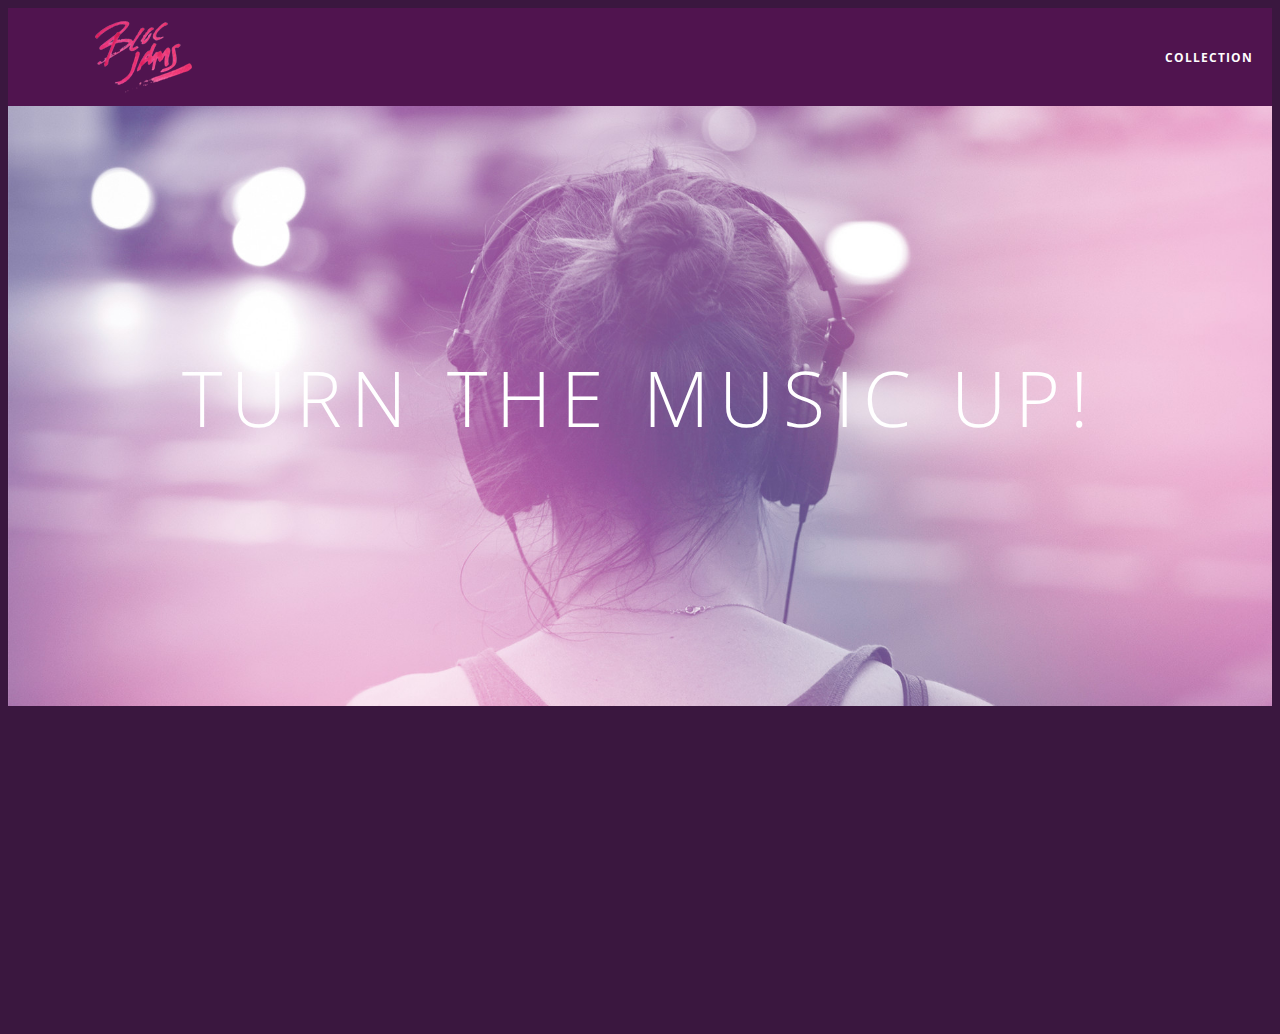
<file: index.html>
<!DOCTYPE html>
<html>
    <head>
        <title>Bloc Jams</title>
        <meta name="viewport" content="width=device-width, initial-scale=1">
        <link rel="stylesheet" type="text/css" href="http://fonts.googleapis.com/css?family=Open+Sans:400,800,600,700,300">
         <link rel="stylesheet" type="text/css" href="http://code.ionicframework.com/ionicons/2.0.1/css/ionicons.min.css">
        <link rel="stylesheet" type="text/css" href="styles/normalize.css">
        <link rel="stylesheet" type="text/css" href="styles/main.css">
        <link rel="stylesheet" type="text/css" href="styles/landing.css">
    </head>
    <body class="landing">
        <nav class="navbar"> <!-- navigation bar -->
            <a href="index.html" class="logo">
                <img src="assets/images/bloc_jams_logo.png" alt="bloc jams logo" class="logo">
            </a>
            <div class="links-container">
                 <a href="collection.html" class="navbar-link">collection</a>
            </div>
        </nav>
        <section class="hero-content"> <!-- hero content -->
            <h1 class="hero-title">Turn the music up!</h1>
        </section>
        <section class="selling-points container"> <!-- selling points -->
            <div class="point column third">
                <span class="ion-music-note"></span>
                <h5 class="point-title">Choose your music</h5>
                <p class="point-description">The world is full of music; why should you have to listen to music that someone else chose?</p>
            </div>
            <div class="point column third">
                <span class="ion-radio-waves"></span>
                <h5 class="point-title">Unlimited, streaming, ad-free</h5>
                <p class="point-description">No arbitrary limits. No distractions.</p>
            </div>
            <div class="point column third"> 
                <span class="ion-iphone"></span>
                <h5 class="point-title">Mobile enabled</h5>
                <p class="point-description">Listen to your music on the go. This streaming service is available on all mobile platforms.</p>
            </div>
        </section>
        <script src="https://code.jquery.com/jquery-2.1.3.min.js"></script>
        <script src="scripts/landing.js">
        
            animatePoints();
        </script>
    </body>
</html>
</file>
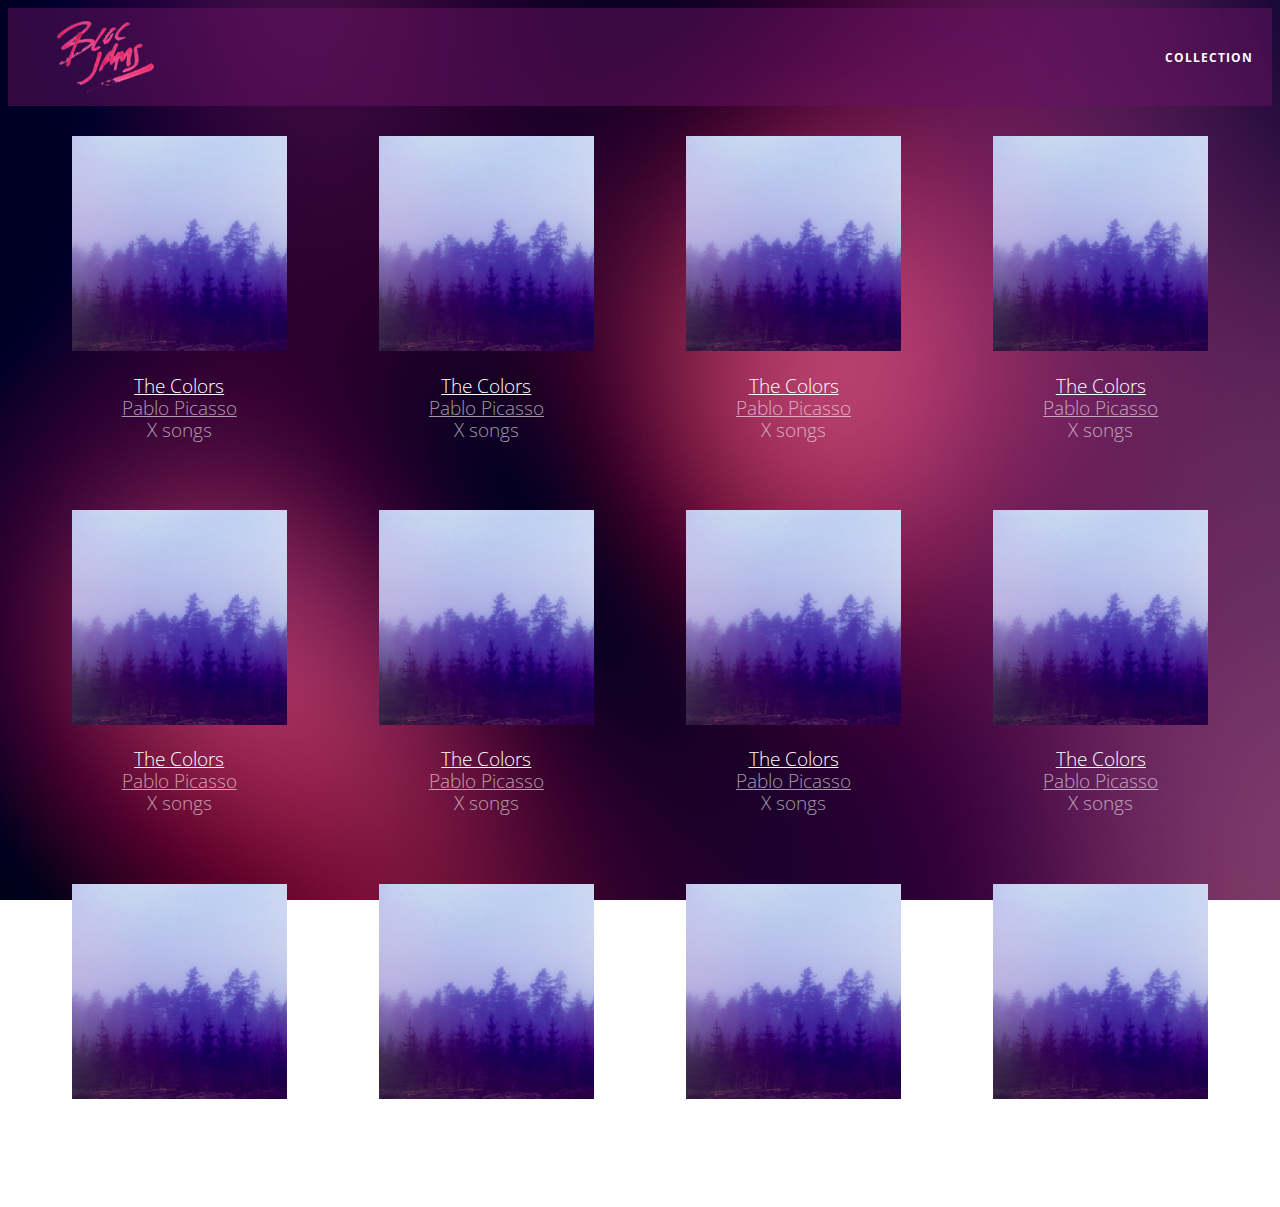
<file: collection.html>
<!DOCTYPE html>
<html>
    <head>
    <title>Bloc Jams</title>
    <meta name="viewport" content="width=device-width, initial-scale=1">
    <link rel="stylesheet" type="text/css" href="http://fonts.googleapis.com/css?family=Open+Sans:400,800,600,700,300">
    <link rel="stylesheet" type="text/css" href="http://code.ionicframework.com/ionicons/2.0.1/css/ionicons.min.css">
    <link rel="stylesheet" type="text/css" href="styles/normalize.css">
    <link rel="stylesheet" type="text/css" href="styles/main.css">
    <link rel="stylesheet" type="text/css" href="styles/collection.css">
    </head>
    <body class="collection">
        <nav class="navbar"> <!-- nav bar -->
            <a href="index.html" class="logo">
                <img src="assets/images/bloc_jams_logo.png" alt="bloc jams logo">
        </a>
        <div class="links-container">
            <a href="collection.html" class="navbar-link">collection</a>
        </div>
        </nav>
        
        <section class="album-covers container clearfix">
        </section>
        <script src="https://code.jquery.com/jquery-2.1.3.min.js"></script>
        <script src="scripts/collection.js"></script>
    </body>
</html>
</file>
<file: styles/main.css>
*, *::before, *::after {
    -moz-box-sizing: border-box;
     -webkit-box-sizing: border-box;
     box-sizing: border-box;
}

html {
    height: 100%;
    font-size: 100%
}

body {
    font-family: 'Open Sans';
    color: white;
    min-height: 100%;
}

.navbar {
    position: relative;
    padding: 0.5rem;
    /* #1 */
    background-color: rgba(101,18,95,0.5);
    /* #2 */
    z-index: 1;
}

.navbar .logo {
    position: relative;
    left: 2rem;
    cursor: pointer;
}

.navbar .links-container {
    display: table;
    position: absolute;
    top: 0;
    right: 0;
    height: 100px;
    color: white;
    /* #3 */
    text-decoration: none;
}

.links-container .navbar-link {
    display: table-cell;
    position: relative;
    height: 100%;
    padding-left: 1rem;
    padding-right: 1rem;
    /* #4*/
    vertical-align: middle;
    color: white;
    font-size: 0.625rem;
    letter-spacing: 0.05rem;
    font-weight: 700;
    text-transform: uppercase;
    /* #3 */
    text-decoration: none;
    cursor: pointer;
}

/* #5 */

.links-container .navbar-link:hover {
    color: rgb(233,50,117);
}

.links-container .navbar-link:active {
    color: rgb(233,50,117);
    background-color: white;
}

.container {
    margin: 0 auto;
    max-width: 64rem;
}

.container.narrow {
    max-width: 56rem;
}

@media (min-width: 640px) {
    html { font-size: 112%; }
    
    .column {
        float: left;
        padding-left: 1rem;
        padding-right: 1rem;
    }
    
    .column.full { width: 100%; }
    .column.two-thirds { width: 66.7%; }
    .column.half { width: 50%; }
    .column.third { width: 33.3%; }
    .column.fourth { width: 25%; }
    .column.flow-opposite { float: right; }
}

@media (min-width: 1024px) {
    html { font-size: 120%; }
}
</file>
<file: styles/landing.css>
body.landing {
    background-color: rgb(58,23,63);
}

.hero-content {
    position: relative;
    min-height: 600px;
    background-image: url(../assets/images/bloc_jams_bg.jpg);
    background-repeat: no-repeat;
    background-position: center center;
    background-size: cover;
}

.hero-content .hero-title {
    position: absolute;
    top: 40%;
    -webkit-transform: translateY(-50%);
    -moz-transform: translateY(-50%);
    -ms-transform: translateY(-50%);
    transform: translateY(-50%);
    width: 100%;
    text-align: center;
    font-size: 4rem;
    font-weight: 300;
    text-transform: uppercase;
    letter-spacing: 0.5rem;
    text-shadow: 1px 1px0px rgb(58,23,63);
}

.selling-points {
    position: relative;
}

.point {
    position: relative;
    padding: 2rem;
    text-align: center;
    opacity: 0;
    -webkit-transform: scaleX(0.9) translateY(3rem);
    -moz-transform: scaleX(0.9) translateY(3rem);
    transform: scaleX(0.9) translateY(3rem);
     -webkit-transition: all 0.25s ease-in-out;
     -moz-transition: all 0.25s ease-in-out;
     transition: all 0.25s ease-in-out;
     -webkit-transition-delay: 0.2s;
     -moz-transition-delay: 0.2s;
     transition-delay: 0.2s;
}

.point .point-title {
    font-size: 1.25rem;
}

.ion-music-note,
.ion-radio-waves,
.ion-iphone {
    color: rgb(233,50,117);
    font-size: 5rem;
}
</file>
<file: styles/collection.css>
body.collection {
    background-image: url(../assets/images/blurred_backgrounds/blur_bg_2.jpg);
    background-repeat: no-repeat;
    background-attachment: fixed;
    background-position: center center;
    background-size: cover;
}

.album-covers {
    position: relative;
}

.collection-album-container {
    position: relative;
    margin-top: 30px;
    margin-bottom: 20px;
    text-align: center;
}

.collection-album-container .caption {
    margin-top: 10px;
}

.collection-album-container .caption p{
    font-size: 1rem;
    font-weight: 300;
    color: rgba(255, 255, 255, 0.6);
}

.collection-album-container .caption p a{
    color: rgba(255, 255, 255, 0.6);
}

.collection-album-container .caption p a.album-name {
    color: white;
}

.collection-album-container img {
    width: 80%;
}
</file>
